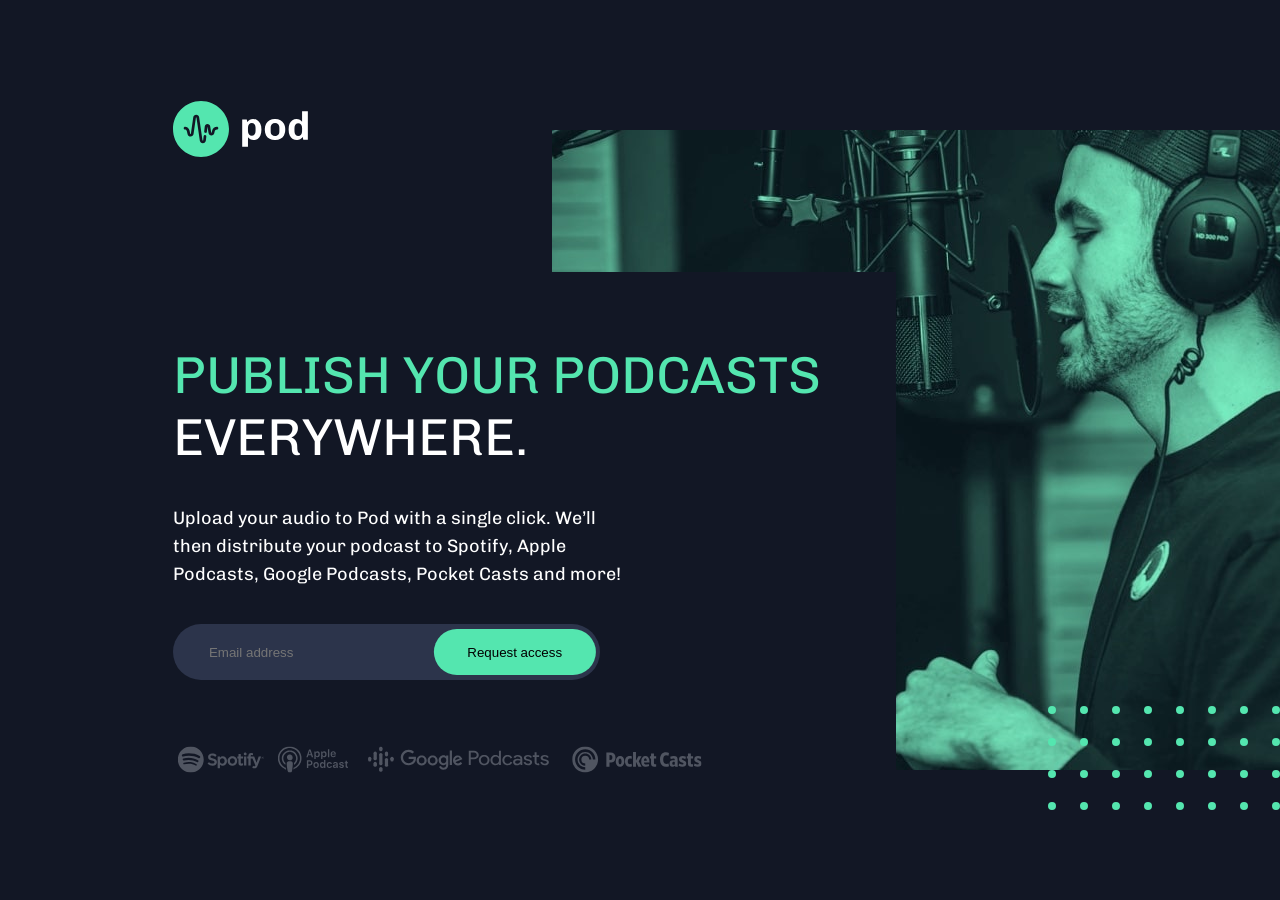
<file: index.html>
<!DOCTYPE html>
<html lang="en">
  <head>
    <meta charset="UTF-8" />
    <meta name="viewport" content="width=device-width, initial-scale=1.0" />

    <link
      rel="icon"
      type="image/png"
      sizes="32x32"
      href="./assets/favicon-32x32.png"
    />
    <link rel="preconnect" href="https://fonts.gstatic.com" />
    <link
      href="https://fonts.googleapis.com/css2?family=Chivo:wght@300&display=swap"
      rel="stylesheet"
    />
    <link rel="stylesheet" href="style.css" />
    <title>Frontend Mentor | Pod request access landing page</title>
  </head>
  <body>
    <nav class="navbar">
      <img src="./assets/desktop/logo.svg" alt="logo" class="logo-img" />
    </nav>
    <div class="info">
      <div class="mainTitle">
        <p class="title-green">Publish your podcasts</p>
        <p class="title-grey">everywhere.</p>
      </div>
      <p>
        Upload your audio to Pod with a single click. We’ll then distribute your
        podcast to Spotify, Apple Podcasts, Google Podcasts, Pocket Casts and
        more!
      </p>
      <div class="formDiv">
        <form id="form">
          <input
            type="email"
            name="email"
            placeholder="Email address"
            id="email"
            required
          />
          <input type="submit" value="Request access" id="submit-button" />
        </form>
      </div>
      <div class="dots">
        <img src="./assets/desktop/bg-pattern-dots.svg" alt="dots" />
      </div>
      <div class="logos">
        <img src="./assets/desktop/spotify.svg" alt="spotify" />
        <img src="./assets/desktop/apple-podcast.svg" alt="Apple Podcast" />
        <img src="./assets/desktop/google-podcasts.svg" alt="Google Podcast" />
        <img src="./assets/desktop/pocket-casts.svg" alt="Pocket casts" />
      </div>
    </div>

    <script type="text/javascript" src="./script.js"></script>
  </body>
</html>
</file>
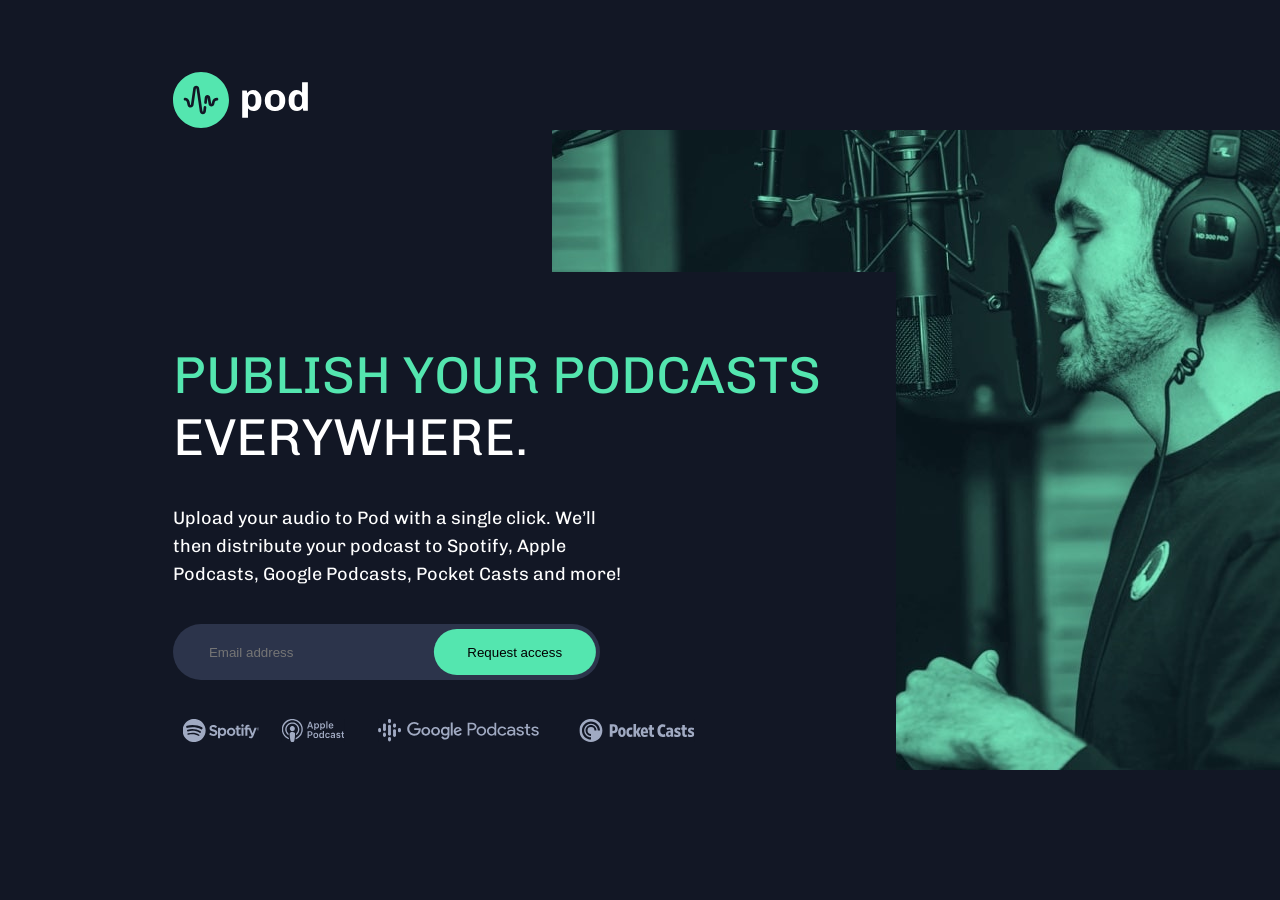
<file: starter-code/index.html>
<!DOCTYPE html>
<html lang="en">
  <head>
    <meta charset="UTF-8" />
    <meta name="viewport" content="width=device-width, initial-scale=1.0" />

    <link
      rel="icon"
      type="image/png"
      sizes="32x32"
      href="./assets/favicon-32x32.png"
    />
    <link rel="preconnect" href="https://fonts.gstatic.com" />
    <link
      href="https://fonts.googleapis.com/css2?family=Chivo:wght@300&display=swap"
      rel="stylesheet"
    />
    <link rel="stylesheet" href="style.css" />
    <title>Frontend Mentor | Pod request access landing page</title>
  </head>
  <body>
    <nav class="navbar">
      <img src="./assets/desktop/logo.svg" alt="logo" class="logo-img" />
    </nav>
    <div class="info">
      <div class="mainTitle">
        <p class="title-green">Publish your podcasts</p>
        <p class="title-grey">everywhere.</p>
      </div>
      <p>
        Upload your audio to Pod with a single click. We’ll then distribute your
        podcast to Spotify, Apple Podcasts, Google Podcasts, Pocket Casts and
        more!
      </p>
      <div class="formDiv">
        <form action="" method="get" class="form">
          <input
            type="email"
            name="email"
            placeholder="Email address"
            id="email"
            required
          />
          <input type="submit" value="Request access" id="submit-button" />
        </form>
      </div>
      <div class="logos">
        <img src="./assets/desktop/spotify.svg" alt="spotify" />
        <img src="./assets/desktop/apple-podcast.svg" alt="Apple Podcast" />
        <img src="./assets/desktop/google-podcasts.svg" alt="Google Podcast" />
        <img src="./assets/desktop/pocket-casts.svg" alt="Pocket casts" />
      </div>
    </div>
  </body>
</html>
</file>
<file: style.css>
* {
  margin: 0;
  padding: 0;
  background-color: #121725;
}

body {
  width: 1440px;
  height: 900px;
  font-family: chivo;
  background: url(./assets/desktop/image-host.jpg);
  background-repeat: no-repeat;
  background-position-x: right;
  background-position-y: center;
}
.navbar {
  width: 300px;
  padding-top: 7%;
  display: flex;
  margin-left: 12%;
}

.info {
  width: 723px;
  height: 509px;
  background-color: #121725;
  margin-left: 12%;
  margin-top: 8%;
  padding-top: 5%;
  box-sizing: border-box;
}

.title-green {
  font-size: 52px;
  line-height: 62px;
  text-transform: uppercase;
  color: #54e6af;
}

.title-grey {
  font-size: 52px;
  line-height: 62px;
  text-transform: uppercase;
  color: #ffffff;
}
.info > p {
  font-size: 18px;
  line-height: 28px;
  width: 62%;
  color: #ffffff;
  margin-top: 5%;
  margin-bottom: 5%;
}

#email {
  background-color: #2c344b;
  width: 427px;
  height: 56px;
  border: transparent;
  border-radius: 40px;
  color: #ffffff;
  box-sizing: border-box;
  padding-left: 5%;
}

#submit-button {
  transform: translateX(-105%);
  width: 162px;
  height: 46px;
  border: transparent;
  border-radius: 40px;
  background-color: #54e6af;
}
.formDiv {
  margin-bottom: 9%;
}
.logos {
  width: 536px;
  height: 29px;
  box-sizing: border-box;
  display: flex;
  justify-content: space-between;
}

.logos img {
  transform: scale(0.9);
  filter: brightness(0.5);
  background: transparent;
}

.dots img {
  position: absolute;
  right: 0%;
  bottom: 10%;
  background: transparent;
}

.wrongMessage {
  color: red;
  font-weight: 300;
}
</file>
<file: starter-code/style.css>
* {
  margin: 0;
  padding: 0;
  background-color: #121725;
}

body {
  width: 1440px;
  height: 900px;
  font-family: chivo;
  background: url(./assets/desktop/image-host.jpg);
  background-repeat: no-repeat;
  background-position-x: right;
  background-position-y: center;
}
.navbar {
  padding-top: 5%;
  display: flex;
  margin-left: 12%;
}

.info {
  width: 723px;
  height: 509px;
  background-color: #121725;
  margin-left: 12%;
  margin-top: 10%;
  padding-top: 5%;
  box-sizing: border-box;
}

.title-green {
  font-size: 52px;
  line-height: 62px;
  text-transform: uppercase;
  color: #54e6af;
}

.title-grey {
  font-size: 52px;
  line-height: 62px;
  text-transform: uppercase;
  color: #ffffff;
}
.info > p {
  font-size: 18px;
  line-height: 28px;
  width: 62%;
  color: #ffffff;
  margin-top: 5%;
  margin-bottom: 5%;
}

#email {
  background-color: #2c344b;
  width: 427px;
  height: 56px;
  border: transparent;
  border-radius: 40px;
  color: #ffffff;
  box-sizing: border-box;
  padding-left: 5%;
}

#submit-button {
  transform: translateX(-105%);
  width: 162px;
  height: 46px;
  border: transparent;
  border-radius: 40px;
  background-color: #54e6af;
}
.formDiv {
  margin-bottom: 5%;
}
.logos {
  width: 536px;
  height: 29px;
  box-sizing: border-box;
  display: flex;
  justify-content: space-between;
}

.logos img {
  transform: scale(0.8);
}
</file>
